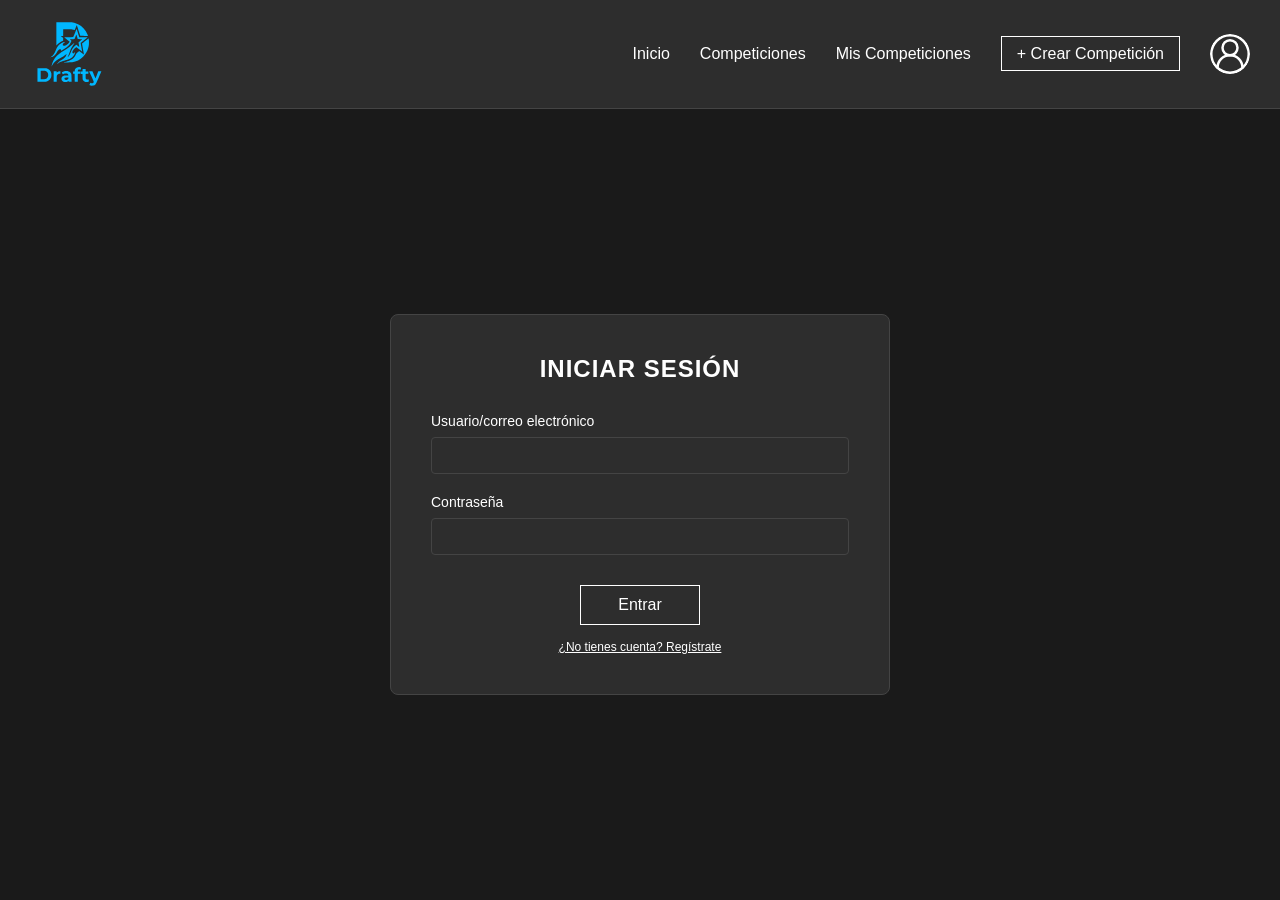
<file: web/index.html>
<!DOCTYPE html>
<html lang="es">
<head>
    <meta charset="UTF-8">
    <meta name="viewport" content="width=device-width, initial-scale=1.0">
    <title>Drafty - Inicio Sesión</title>
    <link rel="stylesheet" href="styles.css">
</head>
<body>

    <header>
        <div class="logo-box">
            <img src="logo.svg" alt="Logo Drafty" class="img-logo">
        </div>
        <nav>
            <ul>
                <li><a href="inicio.html">Inicio</a></li>
                <li><a href="competiciones.html">Competiciones</a></li>
                <li><a href="mis_competiciones.html">Mis Competiciones</a></li>
                <li><a href="crear_competicion.html" class="btn-crear">+ Crear Competición</a></li>
                <li>
                    <a href="#" class="icono-perfil" aria-label="Perfil">
                        <img src="perfil.svg" alt="Perfil" class="img-perfil">
                    </a>
                </li>
            </ul>
        </nav>
    </header>

    <main>
        <div class="iniciar-sesion">
            <h2>INICIAR SESIÓN</h2>
            <form action="#" method="POST">
                <div class="grupo-input">
                    <label for="username">Usuario/correo electrónico</label>
                    <input type="text" id="username" name="username" required>
                </div>
                <div class="grupo-input">
                    <label for="password">Contraseña</label>
                    <input type="password" id="password" name="password" required>
                </div>
                <button type="submit" class="btn-entrar">Entrar</button>
            </form>
            <div class="debajo-formulario">
                <a href="registro.html">¿No tienes cuenta? Regístrate</a>
            </div>
        </div>
    </main>

</body>
</html>
</file>
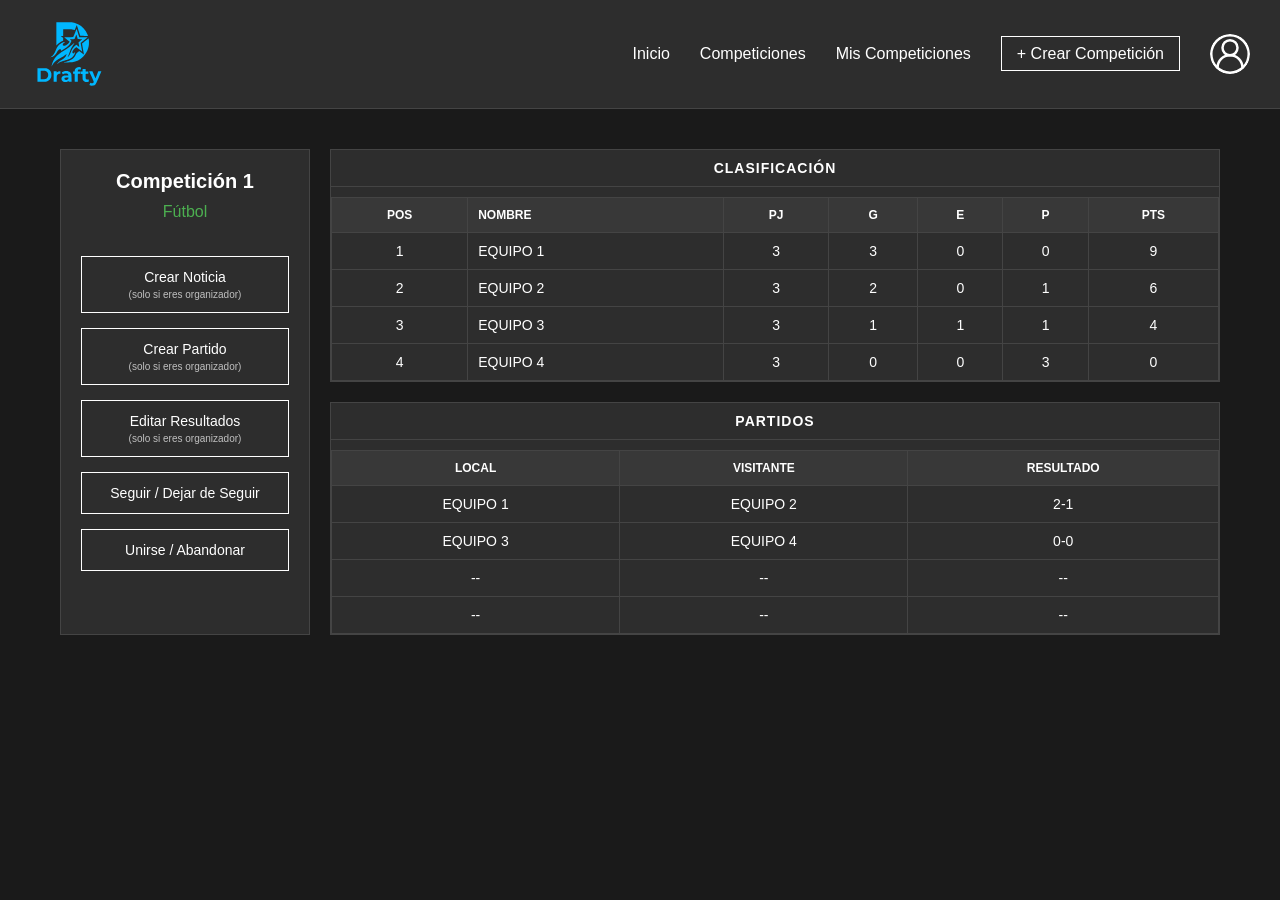
<file: web/competicion_seleccionada.html>
<!DOCTYPE html>
<html lang="es">
<head>
    <meta charset="UTF-8">
    <meta name="viewport" content="width=device-width, initial-scale=1.0">
    <title>Drafty - Competición Seleccionada</title>
    <link rel="stylesheet" href="styles.css">
</head>
<body>

        <header>
        <div class="logo-box">
            <img src="logo.svg" alt="Logo Drafty" class="img-logo">
        </div>
        <nav>
            <ul>
                <li><a href="inicio.html">Inicio</a></li>
                <li><a href="competiciones.html">Competiciones</a></li>
                <li><a href="mis_competiciones.html">Mis Competiciones</a></li>
                <li><a href="crear_competicion.html" class="btn-crear">+ Crear Competición</a></li>
                <li>
                    <a href="perfil_usuario.html" class="icono-perfil" aria-label="Perfil">
                        <img src="perfil.svg" alt="Perfil" class="img-perfil">
                    </a>
                </li>
            </ul>
        </nav>
    </header>

    <main style="align-items: flex-start;">
        <div class="layout-sidebar-main">
            
            <aside class="sidebar">
                <div class="competition-info">
                    <div>
                        <h3>Competición 1</h3>
                        <p>Fútbol</p>
                    </div>
                    <a href="#modal-noticia" class="btn-sidebar">
                        Crear Noticia
                        <small>(solo si eres organizador)</small>
                    </a>
                    <a href="crear_partido.html" class="btn-sidebar">
                        Crear Partido
                        <small>(solo si eres organizador)</small>
                    </a>
                    <button class="btn-sidebar">
                        Editar Resultados
                        <small>(solo si eres organizador)</small>
                    </button>
                    <button class="btn-sidebar">
                        Seguir / Dejar de Seguir
                    </button>
                    <a href="crear_equipo.html" class="btn-sidebar">
                        Unirse / Abandonar
                    </a>
                </div>
            </aside>

            <section class="content-area">
                
                <div class="panel">
                    <div class="panel-header">CLASIFICACIÓN</div>
                    <div class="panel-content" style="padding: 0;"> <table class="data-table">
                            <thead>
                                <tr>
                                    <th>POS</th>
                                    <th class="text-left">NOMBRE</th>
                                    <th>PJ</th>
                                    <th>G</th>
                                    <th>E</th>
                                    <th>P</th>
                                    <th>PTS</th>
                                </tr>
                            </thead>
                            <tbody>
                                <tr>
                                    <td>1</td>
                                    <td class="text-left">EQUIPO 1</td>
                                    <td>3</td>
                                    <td>3</td>
                                    <td>0</td>
                                    <td>0</td>
                                    <td>9</td>
                                </tr>
                                <tr>
                                    <td>2</td>
                                    <td class="text-left">EQUIPO 2</td>
                                    <td>3</td>
                                    <td>2</td>
                                    <td>0</td>
                                    <td>1</td>
                                    <td>6</td>
                                </tr>
                                <tr>
                                    <td>3</td>
                                    <td class="text-left">EQUIPO 3</td>
                                    <td>3</td>
                                    <td>1</td>
                                    <td>1</td>
                                    <td>1</td>
                                    <td>4</td>
                                </tr>
                                <tr>
                                    <td>4</td>
                                    <td class="text-left">EQUIPO 4</td>
                                    <td>3</td>
                                    <td>0</td>
                                    <td>0</td>
                                    <td>3</td>
                                    <td>0</td>
                                </tr>
                            </tbody>
                        </table>
                    </div>
                </div>

                <div class="panel">
                    <div class="panel-header">PARTIDOS</div>
                    <div class="panel-content" style="padding: 0;">
                        <table class="data-table">
                            <thead>
                                <tr>
                                    <th>LOCAL</th>
                                    <th>VISITANTE</th>
                                    <th>RESULTADO</th>
                                </tr>
                            </thead>
                            <tbody>
                                <tr>
                                    <td>EQUIPO 1</td>
                                    <td>EQUIPO 2</td>
                                    <td>2-1</td>
                                </tr>
                                <tr>
                                    <td>EQUIPO 3</td>
                                    <td>EQUIPO 4</td>
                                    <td>0-0</td>
                                </tr>
                                <tr>
                                    <td>--</td>
                                    <td>--</td>
                                    <td>--</td>
                                </tr>
                                <tr>
                                    <td>--</td>
                                    <td>--</td>
                                    <td>--</td>
                                </tr>
                            </tbody>
                        </table>
                    </div>
                </div>

            </section>
        </div>
    </main>
    <div id="modal-noticia" class="fondo-modal">
        <div class="contenido-modal iniciar-sesion">
            <a href="#" class="cerrar-modal">&times;</a>
            
            <h2>CREAR NOTICIA</h2>
            
            <form action="#" method="POST">
                
                <div class="grupo-input">
                    <label for="titulo_noticia">Título</label>
                    <input type="text" id="titulo_noticia" name="titulo_noticia" placeholder="Ej: Cambio de horario en la final" required>
                </div>

                <div class="grupo-input">
                    <label for="desc_noticia">Descripción</label>
                    <textarea id="desc_noticia" name="desc_noticia" rows="4" cols="65" placeholder="Escribe aquí los detalles de la noticia..." required></textarea>
                </div>

                <div class="grupo-input">
                    <label for="foto_noticia">Foto (Opcional)</label>
                    <input type="file" id="foto_noticia" name="foto_noticia" accept="image/*" style="border: none; padding: 0;">
                </div>

                <button type="submit" class="btn-entrar">Publicar Noticia</button>
                
            </form>
        </div>
    </div>

</body>
</html>
</file>
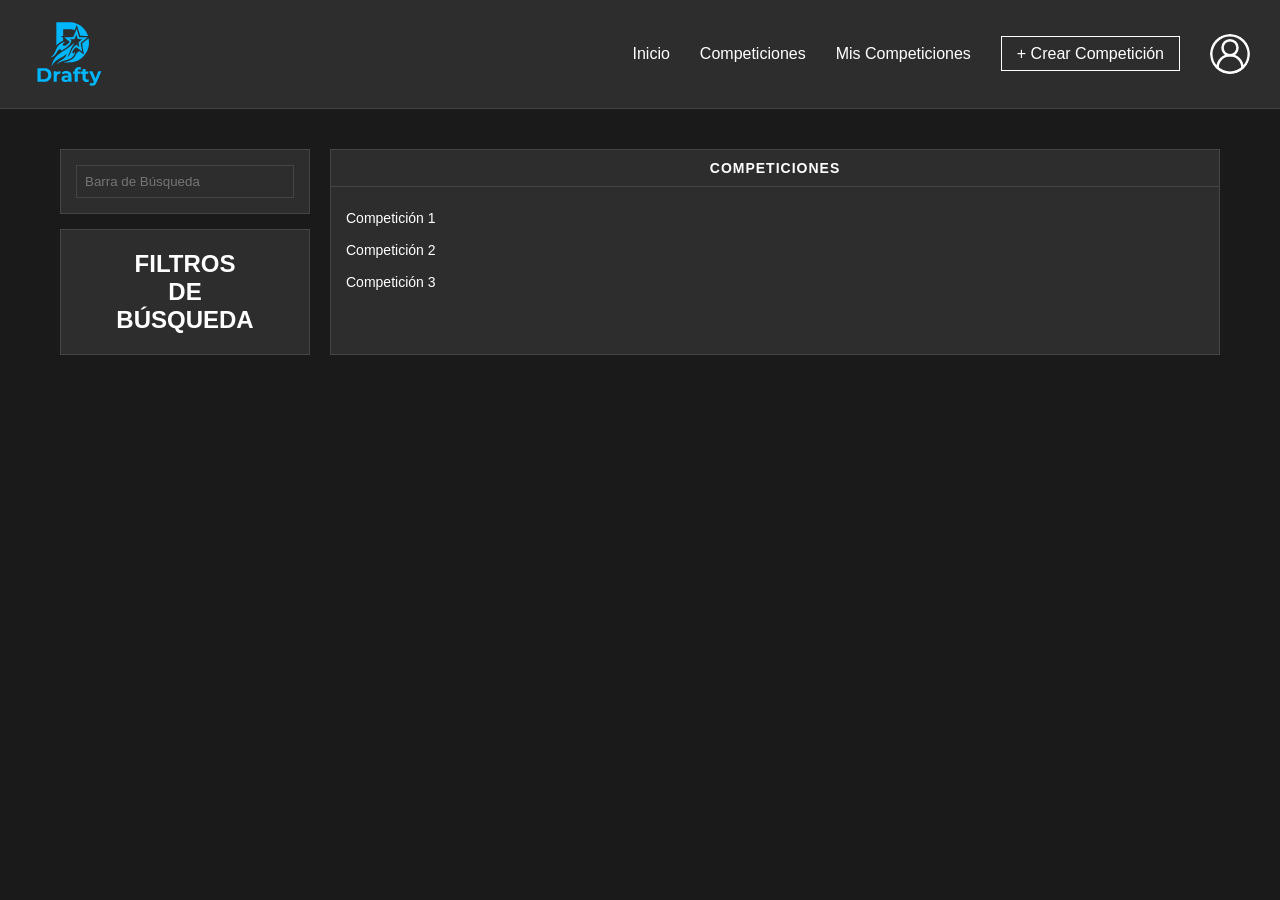
<file: web/competiciones.html>
<!DOCTYPE html>
<html lang="es">
<head>
    <meta charset="UTF-8">
    <meta name="viewport" content="width=device-width, initial-scale=1.0">
    <title>Drafty - Competiciones</title>
    <link rel="stylesheet" href="styles.css">
</head>
<body>

    <header>
        <div class="logo-box">
            <img src="logo.svg" alt="Logo Drafty" class="img-logo">
        </div>
        <nav>
            <ul>
                <li><a href="inicio.html">Inicio</a></li>
                <li><a href="competiciones.html">Competiciones</a></li>
                <li><a href="mis_competiciones.html">Mis Competiciones</a></li>
                <li><a href="crear_competicion.html" class="btn-crear">+ Crear Competición</a></li>
                <li>
                    <a href="perfil_usuario.html" class="icono-perfil" aria-label="Perfil">
                        <img src="perfil.svg" alt="Perfil" class="img-perfil">
                    </a>
                </li>
            </ul>
        </nav>
    </header>

    <main style="align-items: flex-start;">
        <div class="layout-sidebar-main">
            
            <aside class="sidebar">
                <div class="search-bar">
                    <input type="text" placeholder="Barra de Búsqueda">
                </div>
                <div class="filters-box">
                    FILTROS<br>DE<br>BÚSQUEDA
                </div>
            </aside>

            <section class="content-area">
                <div class="panel">
                    <div class="panel-header">COMPETICIONES</div>
                    <div class="panel-content">
                        <ul class="competition-list">
                            <li>Competición 1</li>
                            <li>Competición 2</li>
                            <li>Competición 3</li>
                            </ul>
                    </div>
                </div>
            </section>

        </div>
    </main>

</body>
</html>
</file>
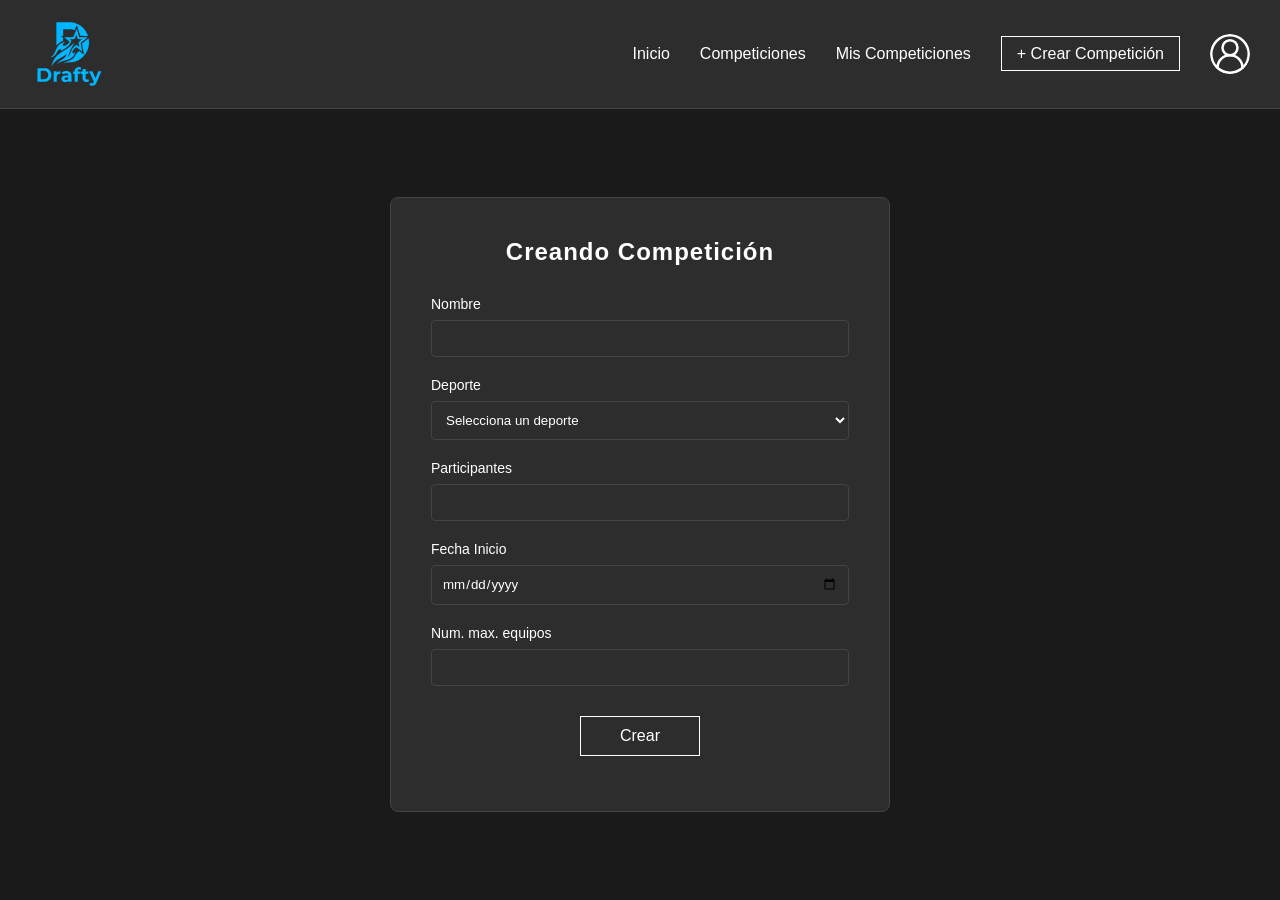
<file: web/crear_competicion.html>
<!DOCTYPE html>
<html lang="es">
<head>
    <meta charset="UTF-8">
    <meta name="viewport" content="width=device-width, initial-scale=1.0">
    <title>Drafty - Crear Competición</title>
    <link rel="stylesheet" href="styles.css">
</head>
<body>

    <header>
        <div class="logo-box">
            <img src="logo.svg" alt="Logo Drafty" class="img-logo">
        </div>
        <nav>
            <ul>
                <li><a href="inicio.html">Inicio</a></li>
                <li><a href="competiciones.html">Competiciones</a></li>
                <li><a href="mis_competiciones.html">Mis Competiciones</a></li>
                <li><a href="crear_competicion.html" class="btn-crear">+ Crear Competición</a></li>
                <li>
                    <a href="perfil_usuario.html" class="icono-perfil" aria-label="Perfil">
                        <img src="perfil.svg" alt="Perfil" class="img-perfil">
                    </a>
                </li>
            </ul>
        </nav>
    </header>

    <main>
        <div class="iniciar-sesion">
            <h2>Creando Competición</h2>
            <form action="#" method="POST">
                
                <div class="grupo-input">
                    <label for="nombre_competicion">Nombre</label>
                    <input type="text" id="nombre_competicion" name="nombre_competicion" required>
                </div>

                <div class="grupo-input">
                    <label for="deporte">Deporte</label>
                    <select id="deporte" name="deporte" required>
                        <option value="" disabled selected>Selecciona un deporte</option>
                        <option value="futbol" style="color: black;">Fútbol</option>
                        <option value="baloncesto" style="color: black;">Baloncesto</option>
                        <option value="tenis" style="color: black;">Tenis</option>
                    </select>
                </div>

                <div class="grupo-input">
                    <label for="participantes">Participantes</label>
                    <input type="text" id="participantes" name="participantes">
                </div>

                <div class="grupo-input">
                    <label for="fecha_inicio">Fecha Inicio</label>
                    <input type="date" id="fecha_inicio" name="fecha_inicio">
                </div>

                <div class="grupo-input">
                    <label for="num_max_equipos">Num. max. equipos</label>
                    <input type="number" id="num_max_equipos" name="num_max_equipos" min="2">
                </div>

                <button type="submit" class="btn-entrar">Crear</button>
                
            </form>
        </div>
    </main>

</body>
</html>
</file>
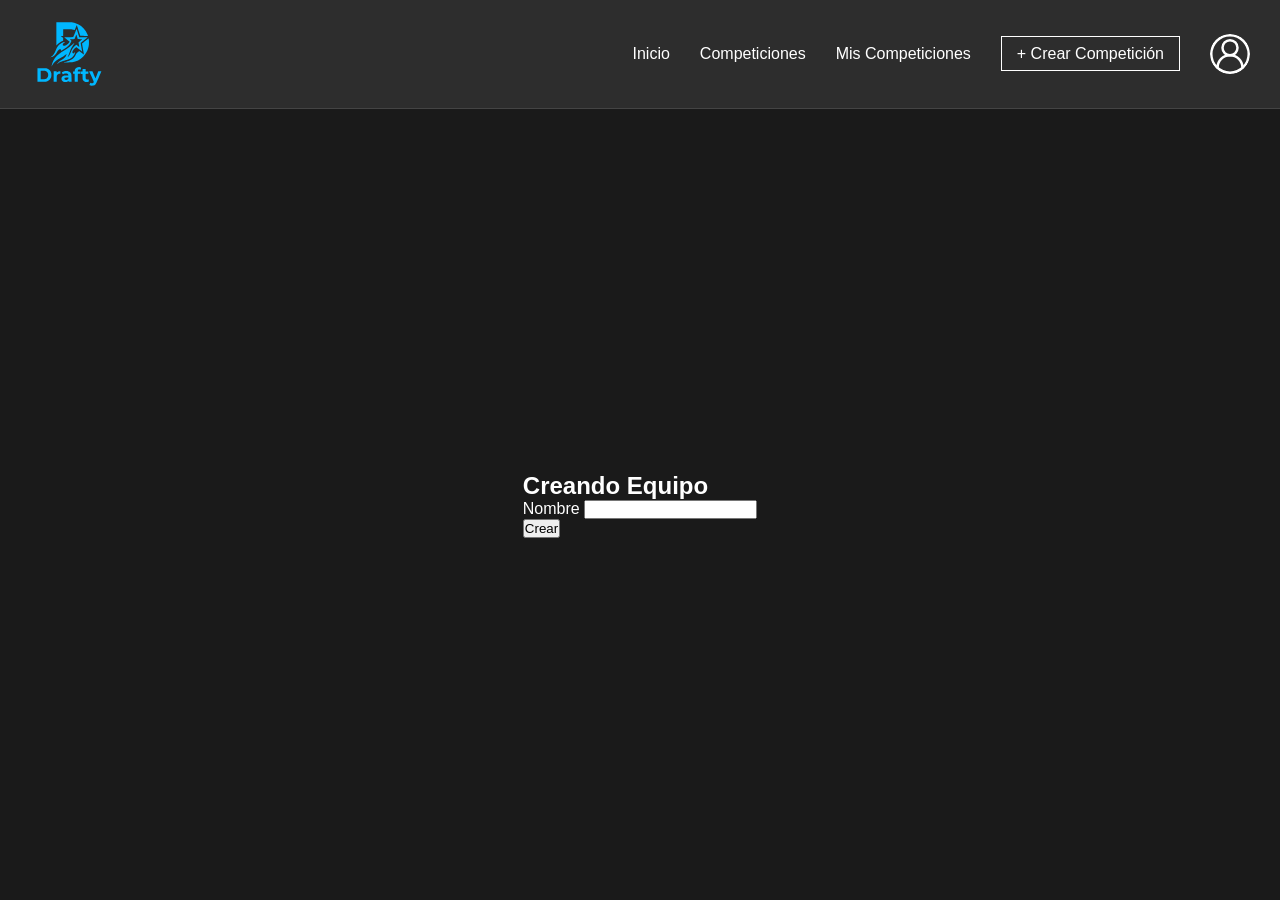
<file: web/crear_equipo.html>
<!DOCTYPE html>
<html lang="es">
<head>
    <meta charset="UTF-8">
    <meta name="viewport" content="width=device-width, initial-scale=1.0">
    <title>Drafty - Crear Equipo</title>
    <link rel="stylesheet" href="styles.css">
</head>
<body>

        <header>
        <div class="logo-box">
            <img src="logo.svg" alt="Logo Drafty" class="img-logo">
        </div>
        <nav>
            <ul>
                <li><a href="inicio.html">Inicio</a></li>
                <li><a href="competiciones.html">Competiciones</a></li>
                <li><a href="mis_competiciones.html">Mis Competiciones</a></li>
                <li><a href="crear_competicion.html" class="btn-crear">+ Crear Competición</a></li>
                <li>
                    <a href="perfil_usuario.html" class="icono-perfil" aria-label="Perfil">
                        <img src="perfil.svg" alt="Perfil" class="img-perfil">
                    </a>
                </li>
            </ul>
        </nav>
    </header>

    <main>
        <div class="form-container">
            <h2>Creando Equipo</h2>
            <form action="#" method="POST">
                
                <div class="input-group">
                    <label for="nombre_equipo">Nombre</label>
                    <input type="text" id="nombre_equipo" name="nombre_equipo" required>
                </div>

                <button type="submit" class="btn-submit">Crear</button>
                
            </form>
        </div>
    </main>

</body>
</html>
</file>
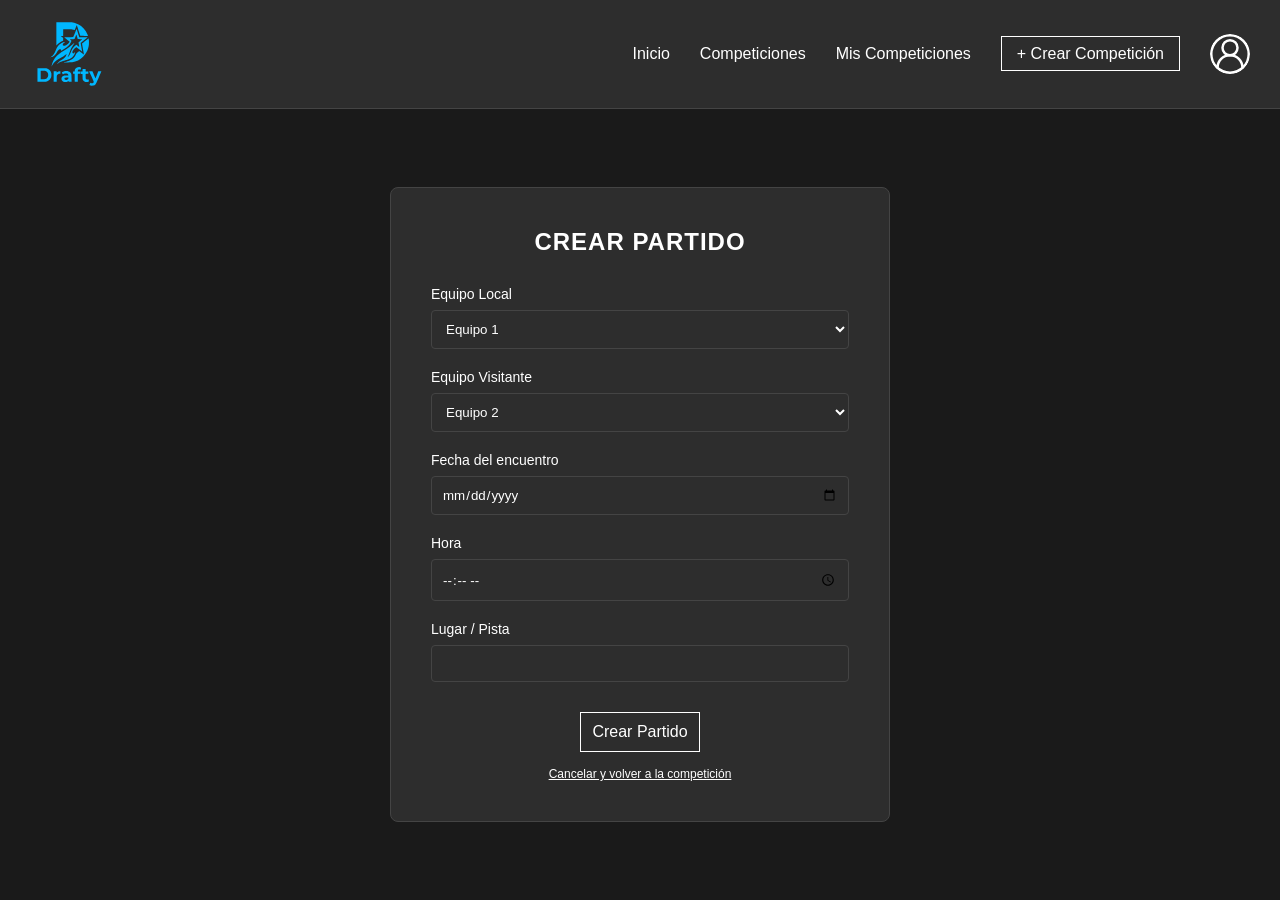
<file: web/crear_partido.html>
<!DOCTYPE html>
<html lang="es">
<head>
    <meta charset="UTF-8">
    <meta name="viewport" content="width=device-width, initial-scale=1.0">
    <title>Drafty - Crear Partido</title>
    <link rel="stylesheet" href="styles.css">
</head>
<body>

    <header>
        <div class="logo-box">
            <img src="logo.svg" alt="Logo Drafty" class="img-logo">
        </div>
        <nav>
            <ul>
                <li><a href="inicio.html">Inicio</a></li>
                <li><a href="competiciones.html">Competiciones</a></li>
                <li><a href="mis_competiciones.html">Mis Competiciones</a></li>
                <li><a href="crear_competicion.html" class="btn-crear">+ Crear Competición</a></li>
                <li>
                    <a href="#" class="icono-perfil" aria-label="Perfil">
                        <img src="perfil.svg" alt="Perfil" class="img-perfil">
                    </a>
                </li>
            </ul>
        </nav>
    </header>

    <main>
        <div class="iniciar-sesion">
            <h2>CREAR PARTIDO</h2>
            
            <form action="#" method="POST">
                
                <div class="grupo-input">
                    <label for="equipo_local">Equipo Local</label>
                    <select id="equipo_local"  required>
                        <option value="" disabled>Selecciona local...</option>
                        <option value="Equipo1" selected style="color: black;">Equipo 1</option>
                        <option value="Equipo2" style="color: black;">Equipo 2</option>
                        <option value="Equipo3" style="color: black;">Equipo 3</option>
                        <option value="Equipo4" style="color: black;">Equipo 4</option>
                    </select>
                </div>

                <div class="grupo-input">
                    <label for="equipo_visitante">Equipo Visitante</label>
                    <select id="equipo_visitante"  required>
                        <option value="" disabled>Selecciona visitante...</option>
                        <option value="Equipo1" style="color: black;">Equipo 1</option>
                        <option value="Equipo2" selected style="color: black;">Equipo 2</option>
                        <option value="Equipo3" style="color: black;">Equipo 3</option>
                        <option value="Equipo4" style="color: black;">Equipo 4</option>
                    </select>
                </div>

                <div class="grupo-input">
                    <label for="fecha_partido">Fecha del encuentro</label>
                    <input type="date" id="fecha_partido" name="fecha_partido"  required>
                </div>

                <div class="grupo-input">
                    <label for="hora_partido">Hora</label>
                    <input type="time" id="hora_partido" name="hora_partido"  required>
                </div>

                <div class="grupo-input">
                    <label for="lugar_partido">Lugar / Pista</label>
                    <input type="text" id="lugar_partido" name="lugar_partido"  required>
                </div>

                <button type="submit" class="btn-entrar">Crear Partido</button>
                
            </form>

            <div class="debajo-formulario">
                <a href="competicion_seleccionada.html">Cancelar y volver a la competición</a>
            </div>
        </div>
    </main>

</body>
</html>
</file>
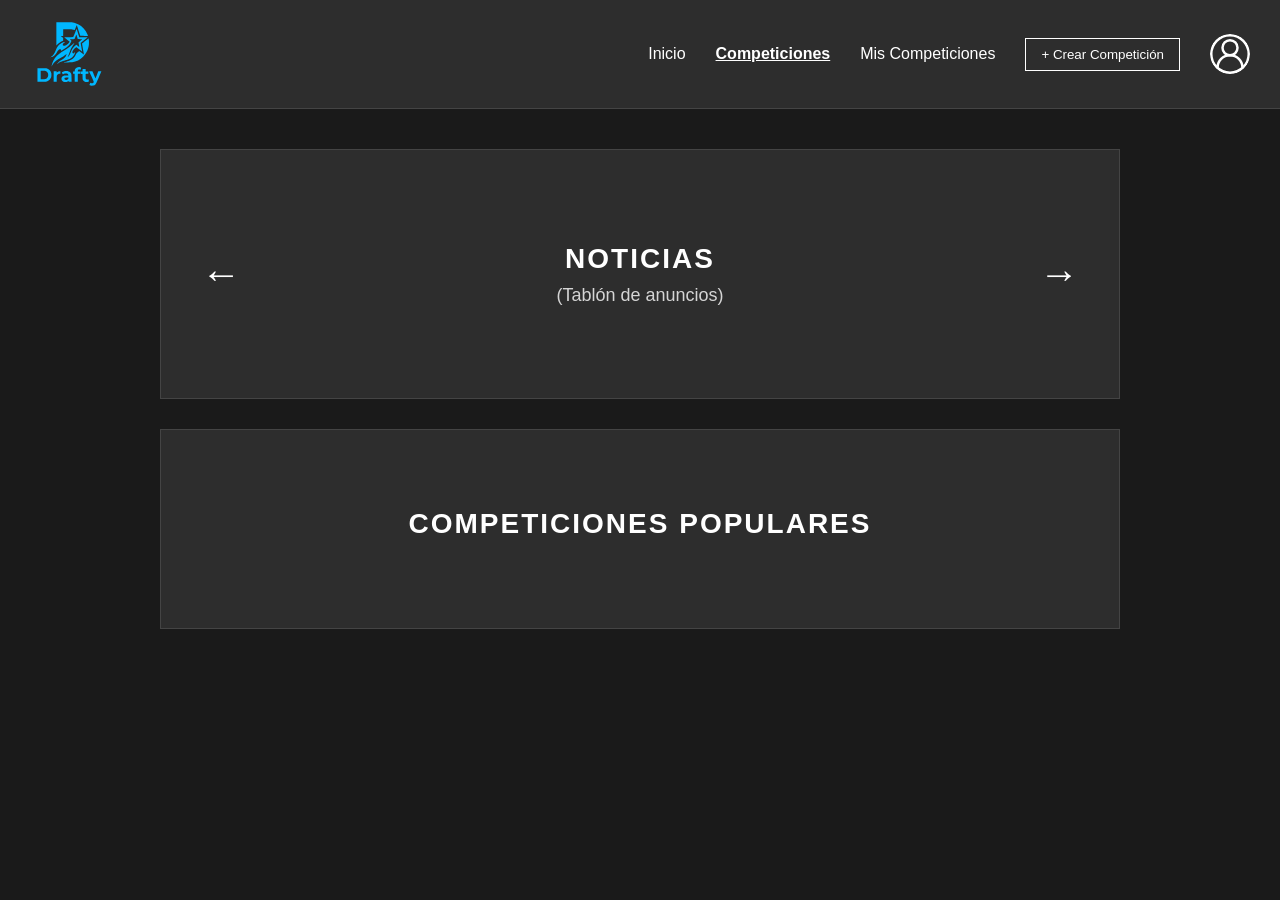
<file: web/inicio.html>
<!DOCTYPE html>
<html lang="es">
<head>
    <meta charset="UTF-8">

    <title>Drafty - Inicio</title>
    <link rel="stylesheet" href="styles.css">
</head>
<body>

    <header>
        <div class="logo-box">
            <img src="logo.svg" alt="Logo Drafty" class="img-logo">
        </div>
        <nav>
            <ul>
                <li><a href="inicio.html">Inicio</a></li>
                <li><a href="competiciones.html" style="font-weight: bold; text-decoration: underline;">Competiciones</a></li>
                <li><a href="mis_competiciones.html">Mis Competiciones</a></li>
                <li><button class="btn-crear">+ Crear Competición</button></li>
                <li>
                    <a href="perfil_usuario.html" class="icono-perfil" aria-label="Perfil">
                        <img src="perfil.svg" alt="Perfil" class="img-perfil">
                    </a>
                </li>
            </ul>
        </nav>
    </header>

    <main style="align-items: flex-start;">
        <div class="home-layout">
            
            <section class="banner-panel">
                <button class="flecha-carrusel left" aria-label="Noticia anterior">&#8592;</button>
                
                <div>
                    <h2>NOTICIAS</h2>
                    <p>(Tablón de anuncios)</p>
                </div>

                <button class="flecha-carrusel right" aria-label="Siguiente noticia">&#8594;</button>
            </section>

            <section class="banner-panel" style="min-height: 200px;">
                <h2>COMPETICIONES POPULARES</h2>
            </section>

        </div>
    </main>

</body>
</html>
</file>
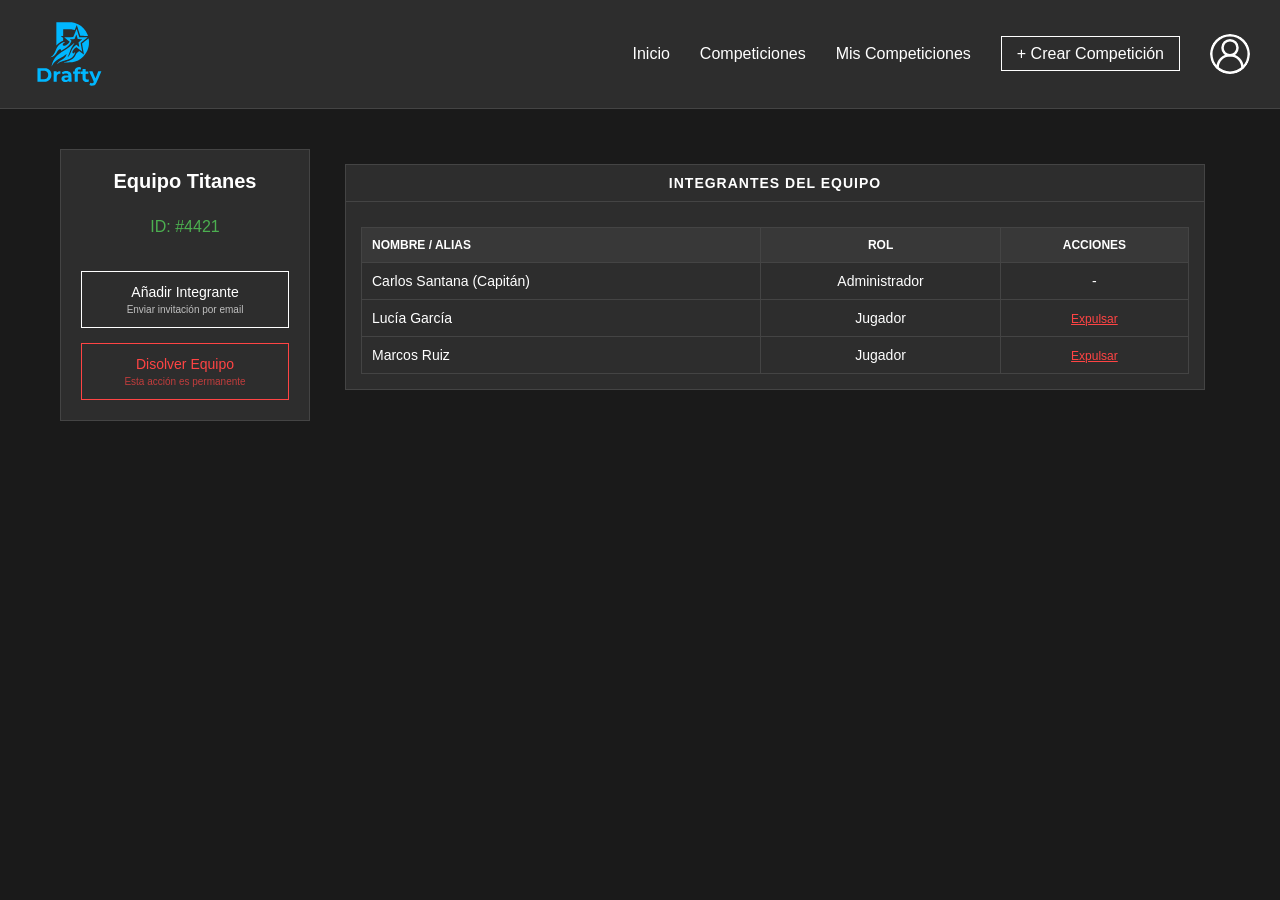
<file: web/integrantes_equipo.html>
<!DOCTYPE html>
<html lang="es">
<head>
    <meta charset="UTF-8">
    <meta name="viewport" content="width=device-width, initial-scale=1.0">
    <title>Drafty - Integrantes del Equipo</title>
    <link rel="stylesheet" href="styles.css">
</head>
<body>

    <header>
        <div class="logo-box">
            <img src="logo.svg" alt="Logo Drafty" class="img-logo">
        </div>
        <nav>
            <ul>
                <li><a href="inicio.html">Inicio</a></li>
                <li><a href="competiciones.html">Competiciones</a></li>
                <li><a href="mis_competiciones.html">Mis Competiciones</a></li>
                <li><a href="crear_competicion.html" class="btn-crear">+ Crear Competición</a></li>
                <li>
                    <a href="perfil_usuario.html" class="icono-perfil" aria-label="Perfil">
                        <img src="perfil.svg" alt="Perfil" class="img-perfil">
                    </a>
                </li>
            </ul>
        </nav>
    </header>

    <main style="align-items: flex-start;">
        <div class="layout-sidebar-main">
            
            <aside class="sidebar">
                <div class="competition-info">
                    <h3>Equipo Titanes</h3>
                    <p>ID: #4421</p>
                    
                    <a href="#modal-invitar" class="btn-sidebar">
                        Añadir Integrante
                        <small>Enviar invitación por email</small>
                    </a>
                
                    <a href="#modal-eliminar" class="btn-sidebar" style="border-color: #ff4444; color: #ff4444;">
                        Disolver Equipo
                        <small>Esta acción es permanente</small>
                    </a>
                </div>
            </aside>

            <section class="panel-content">
                <div class="panel">
                    <h2 class="panel-header">INTEGRANTES DEL EQUIPO</h2>
                    <div class="panel-content">
                        <table class="data-table">
                            <thead>
                                <tr>
                                    <th class="text-left">Nombre / Alias</th>
                                    <th>Rol</th>
                                    <th>Acciones</th>
                                </tr>
                            </thead>
                            <tbody>
                                <tr>
                                    <td class="text-left">Carlos Santana (Capitán)</td>
                                    <td>Administrador</td>
                                    <td>-</td>
                                </tr>
                                <tr>
                                    <td class="text-left">Lucía García</td>
                                    <td>Jugador</td>
                                    <td><a href="#" style="color: #ff4444; font-size: 12px;">Expulsar</a></td>
                                </tr>
                                <tr>
                                    <td class="text-left">Marcos Ruiz</td>
                                    <td>Jugador</td>
                                    <td><a href="#" style="color: #ff4444; font-size: 12px;">Expulsar</a></td>
                                </tr>
                            </tbody>
                        </table>
                    </div>
                </div>
            </section>

        </div>
    </main>

    <div id="modal-invitar" class="fondo-modal">
        <div class="contenido-modal">
            <div class="iniciar-sesion">
                <a href="#" class="cerrar-modal">&times;</a>
                <h2>Invitar Integrante</h2>
                <div class="grupo-input">
                    <label>Correo Electrónico</label>
                    <input type="email" placeholder="usuario@ejemplo.com">
                </div>
                <button class="btn-entrar">Enviar</button>
            </div>
        </div>
    </div>
    <div id="modal-añadir-participante" class="fondo-modal">
        <div class="contenido-modal">
            <section class="iniciar-sesion">
                <a href="#" class="cerrar-modal" aria-label="Cerrar">&times;</a>
                
                <h2>Añadir Participante</h2>
                
                <form action="#">
                    <div class="grupo-input">
                        <label for="nombre-participante">Nombre del Participante / Equipo</label>
                        <input type="text" id="nombre-participante" placeholder="Ej: Los Titanes FC" required>
                    </div>

                    <div class="grupo-input">
                        <label for="email-contacto">Correo de contacto (Opcional)</label>
                        <input type="email" id="email-contacto" placeholder="usuario@ejemplo.com">
                    </div>

                    <div class="grupo-input">
                        <label for="rol-participante">Asignar Rol</label>
                        <select id="rol-participante">
                            <option value="jugador">Jugador Estándar</option>
                            <option value="capitan">Capitán / Admin</option>
                            <option value="invitado">Invitado Temporal</option>
                        </select>
                    </div>

                    <button type="submit" class="btn-entrar">Añadir</button>
                    
                    <p class="debajo-formulario">
                        Al añadirlo, recibirá una notificación en su panel de <a href="#">Mis Competiciones</a>.
                    </p>
                </form>
            </section>
        </div>
    </div>
</body>
</html>
</file>
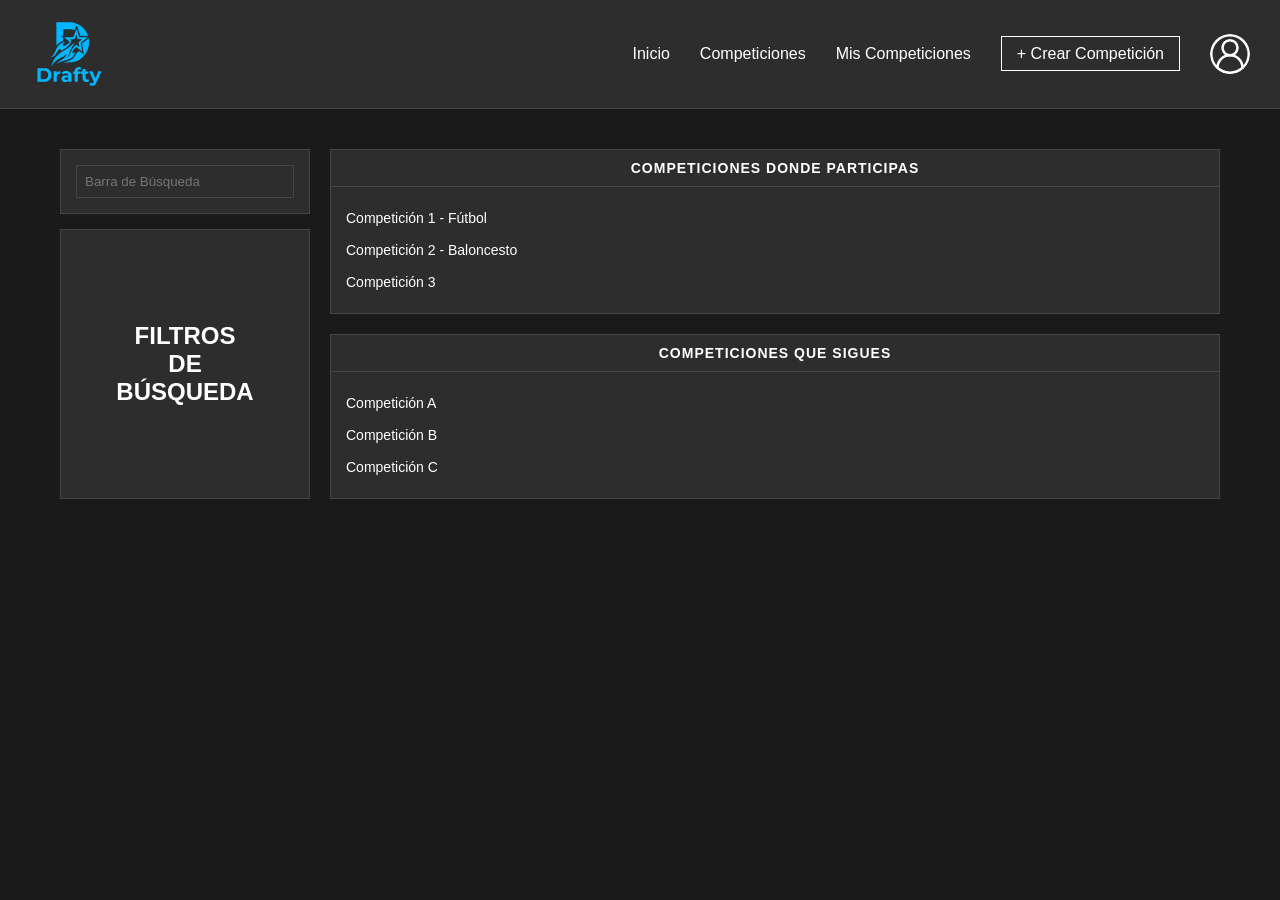
<file: web/mis_competiciones.html>
<!DOCTYPE html>
<html lang="es">
<head>
    <meta charset="UTF-8">
    <meta name="viewport" content="width=device-width, initial-scale=1.0">
    <title>Drafty - Mis Competiciones</title>
    <link rel="stylesheet" href="styles.css">
</head>
<body>

    <header>
        <div class="logo-box">
            <img src="logo.svg" alt="Logo Drafty" class="img-logo">
        </div>
        <nav>
            <ul>
                <li><a href="inicio.html">Inicio</a></li>
                <li><a href="competiciones.html">Competiciones</a></li>
                <li><a href="mis_competiciones.html">Mis Competiciones</a></li>
                <li><a href="crear_competicion.html" class="btn-crear">+ Crear Competición</a></li>
                <li>
                    <a href="perfil_usuario.html" class="icono-perfil" aria-label="Perfil">
                        <img src="perfil.svg" alt="Perfil" class="img-perfil">
                    </a>
                </li>
            </ul>
        </nav>
    </header>

    <main style="align-items: flex-start;"> <div class="layout-sidebar-main">
            
            <aside class="sidebar">
                <div class="search-bar">
                    <input type="text" placeholder="Barra de Búsqueda">
                </div>
                <div class="filters-box">
                    FILTROS<br>DE<br>BÚSQUEDA
                </div>
            </aside>

            <section class="content-area">
                
                <div class="panel">
                    <div class="panel-header">COMPETICIONES DONDE PARTICIPAS</div>
                    <div class="panel-content">
                        <ul class="competition-list">
                            <li><a href="competicion_seleccionada.html">Competición 1 - Fútbol</a></li>
                            <li>Competición 2 - Baloncesto</li>
                            <li>Competición 3</li>
                            </ul>
                    </div>
                </div>

                <div class="panel">
                    <div class="panel-header">COMPETICIONES QUE SIGUES</div>
                    <div class="panel-content">
                        <ul class="competition-list">
                            <li>Competición A</li>
                            <li>Competición B</li>
                            <li>Competición C</li>
                            </ul>
                    </div>
                </div>

            </section>
        </div>
    </main>

</body>
</html>
</file>
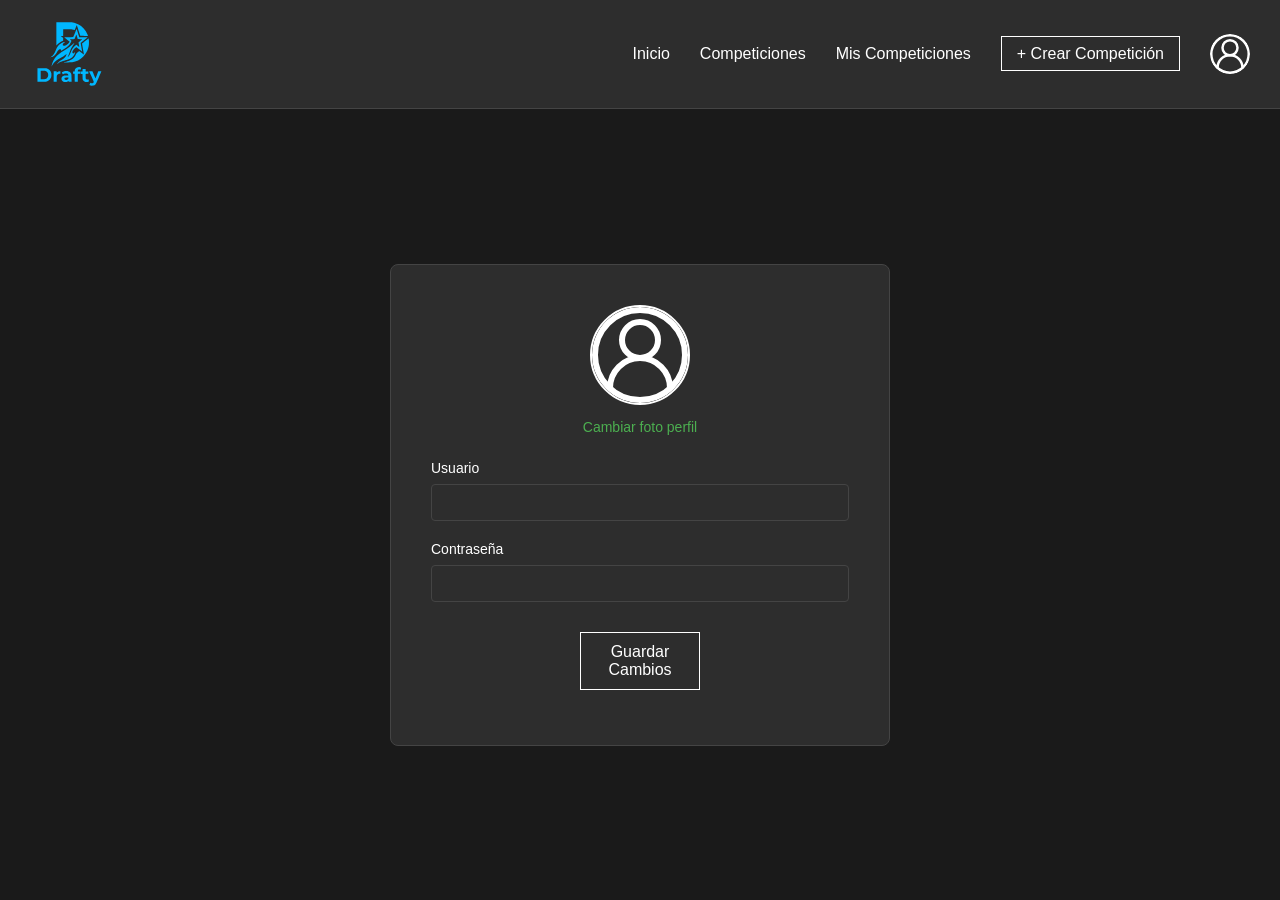
<file: web/perfil_usuario.html>
<!DOCTYPE html>
<html lang="es">
<head>
    <meta charset="UTF-8">
    <meta name="viewport" content="width=device-width, initial-scale=1.0">
    <title>Drafty - Perfil de Usuario</title>
    <link rel="stylesheet" href="styles.css">
</head>
<body>

    <header>
        <div class="logo-box">
            <img src="logo.svg" alt="Logo Drafty" class="img-logo">
        </div>
        <nav>
            <ul>
                <li><a href="inicio.html">Inicio</a></li>
                <li><a href="competiciones.html">Competiciones</a></li>
                <li><a href="mis_competiciones.html">Mis Competiciones</a></li>
                <li><a href="crear_competicion.html" class="btn-crear">+ Crear Competición</a></li>
                <li>
                    <a href="perfil_usuario.html" class="icono-perfil" aria-label="Perfil">
                        <img src="perfil.svg" alt="Perfil" class="img-perfil">
                    </a>
                </li>
            </ul>
        </nav>
    </header>

    <main>
        <div class="iniciar-sesion">
            
            <div class="cabecera-perfil">
                <img src="perfil.svg" alt="Foto de perfil grande" class="foto-perfil-grande">
                <a href="#" class="enlace-cambiar-foto">Cambiar foto perfil</a>
            </div>
            
            <form action="#" method="POST">
                
                <div class="grupo-input">
                    <label for="usuario_actual">Usuario</label>
                    <input type="text" id="usuario_actual" name="usuario_actual" required>
                </div>

                <div class="grupo-input">
                    <label for="contrasena_actual">Contraseña</label>
                    <input type="password" id="contrasena_actual" name="contrasena_actual"  required>
                </div>

                <button type="submit" class="btn-entrar">Guardar Cambios</button>
                
            </form>

        </div>
    </main>

</body>
</html>
</file>
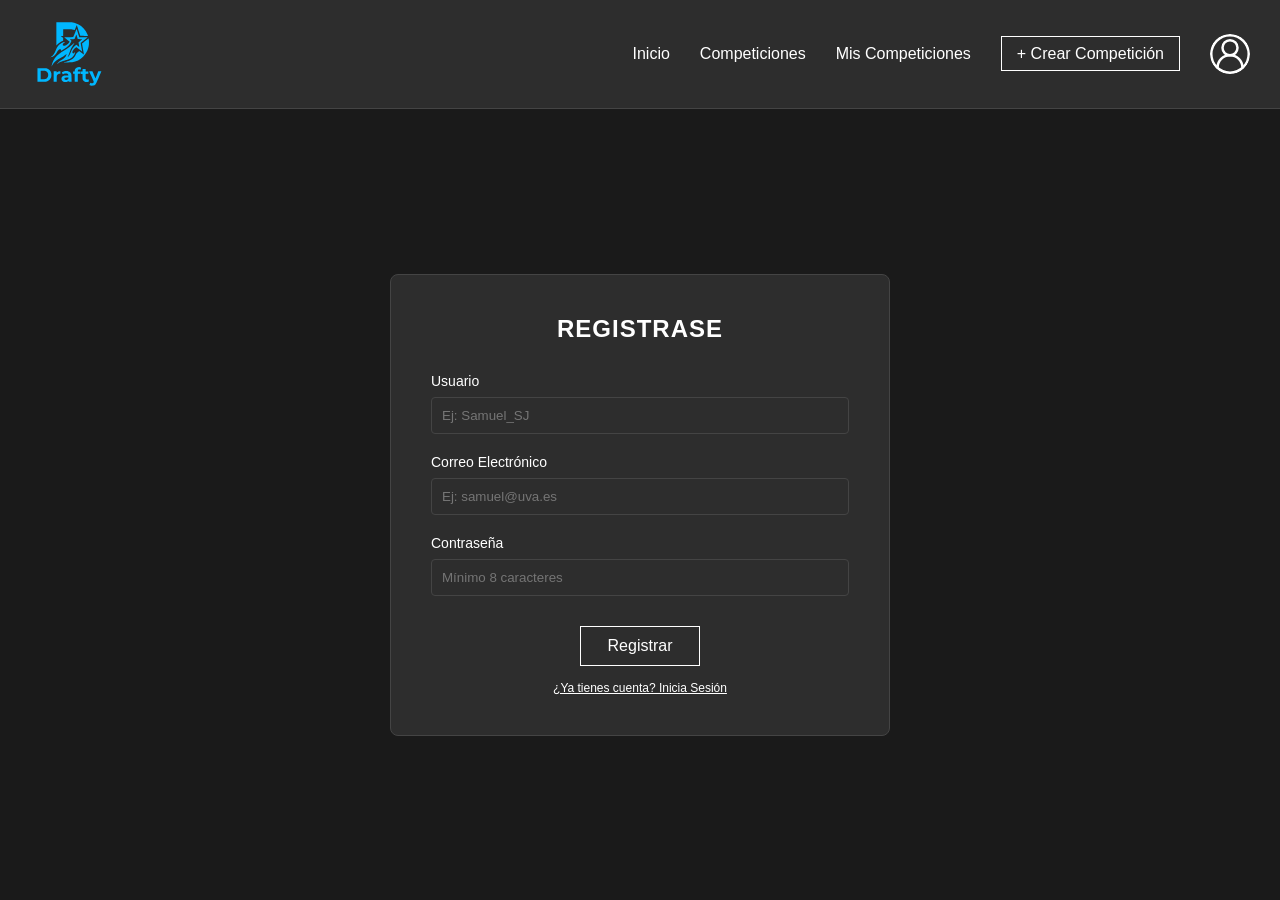
<file: web/registro.html>
<!DOCTYPE html>
<html lang="es">
<head>
    <meta charset="UTF-8">
    <meta name="viewport" content="width=device-width, initial-scale=1.0">
    <title>Drafty - Registro</title>
    <link rel="stylesheet" href="styles.css">
</head>
<body>

    <header>
        <div class="logo-box">
            <img src="logo.svg" alt="Logo Drafty" class="img-logo">
        </div>
        <nav>
            <ul>
                <li><a href="inicio.html">Inicio</a></li>
                <li><a href="competiciones.html">Competiciones</a></li>
                <li><a href="mis_competiciones.html">Mis Competiciones</a></li>
                <li><a href="crear_competicion.html" class="btn-crear">+ Crear Competición</a></li>
                <li>
                    <a href="perfil_usuario.html" class="icono-perfil" aria-label="Perfil">
                        <img src="perfil.svg" alt="Perfil" class="img-perfil">
                    </a>
                </li>
            </ul>
        </nav>
    </header>
    
    <main>
        <div class="iniciar-sesion">
            <h2>REGISTRASE  </h2>
            <form action="#" method="POST">
                <div class="grupo-input">
                    <label for="nuevo_usuario">Usuario</label>
                    <input type="text" id="nuevo_usuario" name="nuevo_usuario" placeholder="Ej: Samuel_SJ" required>
                </div>

                <div class="grupo-input">
                    <label for="correo">Correo Electrónico</label>
                    <input type="email" id="correo" name="correo" placeholder="Ej: samuel@uva.es" required>
                </div>
                <div class="grupo-input">
                    <label for="nueva_contrasena">Contraseña</label>
                    <input type="password" id="nueva_contrasena" name="nueva_contrasena" placeholder="Mínimo 8 caracteres" required>
                </div>



                <button type="submit" class="btn-entrar">Registrar</button>
            </form>
            <div class="debajo-formulario">
                <a href="index.html">¿Ya tienes cuenta? Inicia Sesión</a>
            </div>
        </div>
    </main>
</body>
</html>
</file>
<file: web/styles.css>
/* styles.css */
:root {
    --bg-color: #1a1a1a;
    --header-bg: #2d2d2d;
    --text-color: #ffffff;
    --accent-color: #4CAF50; /* Color verde de ejemplo para botones, podéis cambiarlo */
    --border-color: #444;
}

* {
    margin: 0;
    padding: 0;
    box-sizing: border-box;
    font-family: 'Segoe UI', Tahoma, Geneva, Verdana, sans-serif;
}

body {
    background-color: var(--bg-color);
    color: var(--text-color);
    min-height: 100vh;
    display: flex;
    flex-direction: column;
}

/* --- HEADER COMÚN --- */
header {
    background-color: var(--header-bg);
    padding: 20px 30px;
    display: flex;
    justify-content: space-between;
    align-items: center;
    border-bottom: 1px solid var(--border-color);
}

.logo-box {
    border: none;
    padding: 0;
    font-size: 24px;
    font-weight: bold;
    letter-spacing: 2px;
    display: flex;
    align-items: center;
}

.img-logo {
    height: 68px;
    width: auto;
    display: block;
}

nav ul {
    display: flex;
    list-style: none;
    gap: 30px;
    align-items: center;
}

nav a {
    color: var(--text-color);
    text-decoration: none;
    font-size: 16px;
    transition: color 0.3s;
}

nav a:hover {
    color: var(--accent-color);
}

.btn-crear {
    border: 1px solid var(--text-color);
    padding: 8px 15px;
    background: transparent;
    color: var(--text-color);
    cursor: pointer;
}

.btn-crear:hover {
    background-color: var(--text-color);
    color: var(--header-bg);
}

.icono-perfil {
    width: 40px;
    height: 40px;
    border-radius: 50%;
    border: none;
    display: flex;
    justify-content: center;
    align-items: center;
    font-size: 20px;
    cursor: pointer;
}

.img-perfil {
    width: 100%;
    height: 100%;
    border-radius: 50%;
    object-fit: cover;
    display: block;
}

/* --- CONTENEDOR PRINCIPAL --- */
main {
    flex: 1;
    display: flex;
    justify-content: center;
    align-items: center;
    padding: 20px;
}

/* --- ESTILOS COMPARTIDOS PARA FORMULARIOS --- */
.iniciar-sesion {
    border: 1px solid var(--border-color);
    padding: 40px;
    border-radius: 8px;
    width: 100%;
    max-width: 500px;
    background-color: var(--header-bg);
}

.iniciar-sesion h2 {
    text-align: center;
    margin-bottom: 30px;
    font-size: 24px;
    letter-spacing: 1px;
}

.grupo-input {
    margin-bottom: 20px;
}

.grupo-input label {
    display: block;
    margin-bottom: 8px;
    font-size: 14px;
}

.grupo-input input {
    width: 100%;
    padding: 10px;
    background-color: transparent;
    border: 1px solid var(--border-color);
    color: var(--text-color);
    border-radius: 4px;
}

.btn-entrar {
    display: block;
    width: 120px;
    margin: 30px auto 15px;
    padding: 10px;
    background-color: transparent;
    border: 1px solid var(--text-color);
    color: var(--text-color);
    cursor: pointer;
    font-size: 16px;
}

.btn-entrar:hover {
    background-color: var(--text-color);
    color: var(--bg-color);
}

.debajo-formulario {
    text-align: center;
    font-size: 12px;
}

.debajo-formulario a {
    color: var(--text-color);
    text-decoration: underline;
}

/* --- LAYOUT A DOS COLUMNAS (Sidebar + Contenido) --- */
.layout-sidebar-main {
    display: flex;
    gap: 20px;
    width: 100%;
    max-width: 1200px;
    margin: 0 auto;
    align-items: stretch; /* Para que sidebar y contenido midan lo mismo de alto */
    padding: 20px;
}

/* --- BARRA LATERAL (Filtros y Búsqueda) --- */
.sidebar {
    flex: 0 0 250px; /* Ancho fijo de 250px */
    display: flex;
    flex-direction: column;
    gap: 15px;
}

.search-bar {
    border: 1px solid var(--border-color);
    padding: 15px;
    background-color: var(--header-bg);
    text-align: center;
}

.search-bar input {
    width: 100%;
    padding: 8px;
    background-color: transparent;
    border: 1px solid var(--border-color);
    color: var(--text-color);
}

.filters-box {
    border: 1px solid var(--border-color);
    padding: 20px;
    background-color: var(--header-bg);
    flex: 1; /* Ocupa el resto del espacio disponible */
    display: flex;
    justify-content: center;
    align-items: center;
    text-align: center;
    font-size: 24px;
    font-weight: bold;
}

/* --- ÁREA DE CONTENIDO (Listas de competiciones) --- */
.content-area {
    flex: 1; /* Ocupa todo el espacio restante a la derecha */
    display: flex;
    flex-direction: column;
    gap: 20px;
}

.panel {
    border: 1px solid var(--border-color);
    background-color: var(--header-bg);
    display: flex;
    flex-direction: column;
    flex: 1; /* Para que ambas cajas se repartan el alto por igual */
}

.panel-header {
    border-bottom: 1px solid var(--border-color);
    padding: 10px;
    text-align: center;
    font-size: 14px;
    font-weight: bold;
    letter-spacing: 1px;
}

.panel-content {
    padding: 15px;
    flex: 1;
}

.competition-list {
    list-style: none;
}

.competition-list a,
.competition-list a:visited {
    color: inherit;
    text-decoration: none;
}

.competition-list a:hover,
.competition-list a:active {
    color: var(--accent-color);
    text-decoration: none;
}

.competition-list li {
    padding: 8px 0;
    font-size: 14px;
    cursor: pointer;
}

.competition-list li:hover {
    color: var(--accent-color);
}

/* --- ESTILOS ESPECÍFICOS: COMPETICIÓN SELECCIONADA --- */

/* Barra lateral de acciones (Izquierda) */
.competition-info {
    text-align: center;
    border: 1px solid var(--border-color);
    padding: 20px;
    background-color: var(--header-bg);
    flex: 1; /* Para que ocupe todo el alto disponible si es necesario */
    display: flex;
    flex-direction: column;
    gap: 15px;
}

.competition-info h3 {
    font-size: 20px;
    margin-bottom: 10px;
}

.competition-info p {
    font-size: 16px;
    color: var(--accent-color);
    margin-bottom: 20px;
}

.btn-sidebar {
    display: block;
    width: 100%;
    padding: 12px 10px;
    background-color: transparent;
    border: 1px solid var(--text-color);
    color: var(--text-color);
    cursor: pointer;
    font-size: 14px;
    text-decoration: none;
    text-align: center;
    transition: all 0.3s ease;
}

.btn-sidebar:hover {
    background-color: var(--text-color);
    color: var(--bg-color);
}

.btn-sidebar small {
    display: block;
    font-size: 10px;
    margin-top: 4px;
    opacity: 0.7;
}

/* Tablas de datos (Derecha) */
.data-table {
    width: 100%;
    border-collapse: collapse;
    margin-top: 10px;
    font-size: 14px;
}

.data-table th,
.data-table td {
    border: 1px solid var(--border-color);
    padding: 10px;
    text-align: center;
}

.data-table th {
    background-color: rgba(255, 255, 255, 0.05);
    font-weight: bold;
    text-transform: uppercase;
    font-size: 12px;
}

.data-table tbody tr:hover {
    background-color: rgba(255, 255, 255, 0.1);
}

/* Alinear a la izquierda el nombre del equipo en la tabla */
.data-table td.text-left,
.data-table th.text-left {
    text-align: left;
}

/* --- ESTILOS ESPECÍFICOS: MENÚ INICIO --- */

.home-layout {
    display: flex;
    flex-direction: column;
    gap: 30px;
    width: 100%;
    max-width: 1000px;
    margin: 0 auto;
    padding: 20px;
}

.banner-panel {
    background-color: var(--header-bg);
    border: 1px solid var(--border-color);
    display: flex;
    flex-direction: column;
    align-items: center;
    justify-content: center;
    min-height: 250px; /* Altura grande para que destaque */
    text-align: center;
    position: relative;
}

.banner-panel h2 {
    font-size: 28px;
    letter-spacing: 2px;
    margin-bottom: 10px;
}

.banner-panel p {
    font-size: 18px;
    opacity: 0.8;
}

/* Flechas del carrusel de noticias */
.flecha-carrusel {
    position: absolute;
    top: 50%;
    transform: translateY(-50%);
    background: transparent;
    border: none;
    color: var(--text-color);
    font-size: 40px;
    cursor: pointer;
    padding: 10px 20px;
    transition: color 0.3s;
}

.flecha-carrusel:hover {
    color: var(--accent-color);
}

.flecha-carrusel.left {
    left: 20px;
}

.flecha-carrusel.right {
    right: 20px;
}

.grupo-input input, 
.grupo-input select {
    width: 100%;
    padding: 10px;
    background-color: transparent;
    border: 1px solid var(--border-color);
    color: var(--text-color);
    border-radius: 4px;
}

/* --- ESTILOS PARA EL PERFIL DE USUARIO --- */

.cabecera-perfil {
    text-align: center;
    margin-bottom: 25px;
}

.foto-perfil-grande {
    width: 100px;
    height: 100px;
    border-radius: 50%;
    background-color: var(--header-bg); /* Por si no carga la imagen */
    border: 2px solid var(--text-color);
    object-fit: cover;
    margin-bottom: 10px;
}

.enlace-cambiar-foto {
    display: block;
    color: var(--accent-color); /* Usa el verde que definiste */
    font-size: 14px;
    text-decoration: none;
}

.enlace-cambiar-foto:hover {
    text-decoration: underline;
}
/* --- ESTILOS PARA EL POPUP (MODAL) --- */

/* La capa oscura que tapa toda la pantalla de fondo */
.fondo-modal {
    position: fixed; /* Esto hace que se quede fijo en la pantalla */
    top: 0;
    left: 0;
    width: 100%;
    height: 100%;
    background-color: rgba(0, 0, 0, 0.8); 
    display: flex;
    justify-content: center;
    align-items: center;
    z-index: 1000; 
    
    /* El truco: Oculto por defecto */
    visibility: hidden;
    opacity: 0;
    transition: visibility 0s, opacity 0.3s ease;
}

/* Cuando le das al botón, se vuelve visible */
.fondo-modal:target {
    visibility: visible;
    opacity: 1;
}

/* Ajustes para el cuadrado interior */
.contenido-modal {
    position: relative;
    width: 100%;
    max-width: 500px;
    margin: 20px;
}

/* La 'X' de cerrar */
.cerrar-modal {
    position: absolute;
    top: 15px;
    right: 20px;
    color: var(--text-color);
    font-size: 28px;
    text-decoration: none;
    font-weight: bold;
}

.cerrar-modal:hover {
    color: var(--accent-color);
}
</file>
